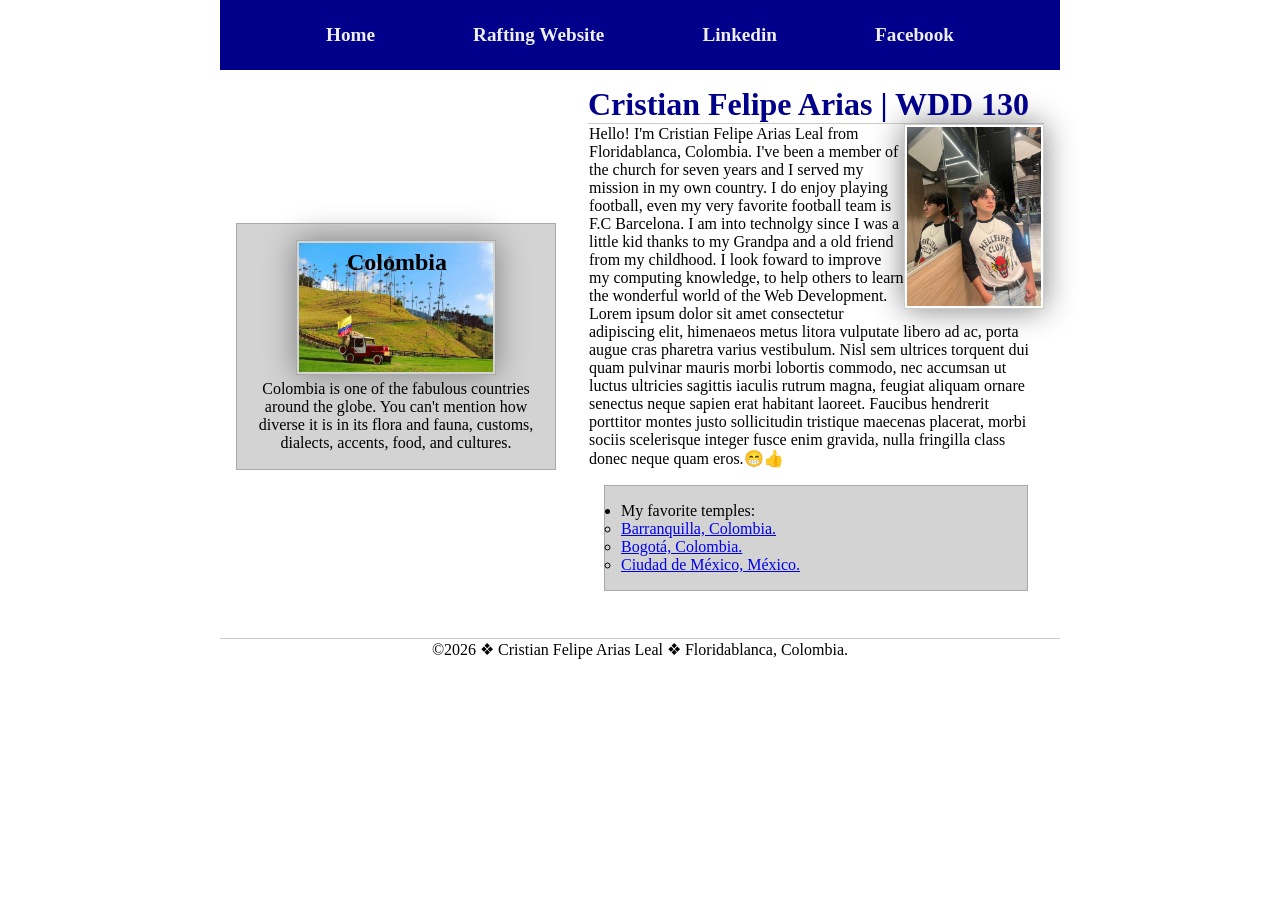
<file: index.html>
<!DOCTYPE html>
<html lang="en">

<head>
    <meta charset="UTF-8">
    <meta name="viewport" content="width=device-width, initial-scale=1.0">
    <title>Cristian Felipe Arias | WDD 130</title>
    <meta name="description"
      content="I am Cristian Felipe Arias, a WDD 130 student introducing myself, my interests, and my journey in web development">
    <meta name="author" content="Cristian Felipe Arias">
    <link rel="stylesheet" href="styles/styles.css">
</head>

<body>
    <header>
        <nav>
            <a href="#">Home</a>
            <a href="wwr/">Rafting Website</a>
            <a href="https://www.linkedin.com/in/cristian-felipe-arias-leal-0963b12aa/"
              target="_blank">Linkedin</a>
            <a href="https://www.facebook.com/christian.arias.leal/" target="_blank">Facebook</a>
        </nav>
    </header>

    <div class="grid">
        <main>
            <h1>Cristian Felipe Arias | WDD 130</h1>
            <img src="images/profile.jpg" alt="Me looking to the left" width="200">
            <p>Hello! I'm Cristian Felipe Arias Leal from Floridablanca, Colombia. I've been a
                member of
                the church
                for seven years and I served my mission in my own country. I do enjoy playing
                football,
                even
                my very favorite football team is F.C Barcelona. I am into technolgy since I was a
                little kid thanks to my Grandpa and a old friend from my childhood. I look foward to
                improve my computing knowledge, to help others to learn the wonderful world of the
                Web
                Development. Lorem ipsum dolor sit amet consectetur adipiscing elit, himenaeos metus
                litora vulputate libero ad
                ac, porta augue cras pharetra varius vestibulum. Nisl sem ultrices torquent dui quam
                pulvinar mauris
                morbi lobortis commodo, nec accumsan ut luctus ultricies sagittis iaculis rutrum
                magna,
                feugiat
                aliquam ornare senectus neque sapien erat habitant laoreet. Faucibus hendrerit
                porttitor
                montes
                justo sollicitudin tristique maecenas placerat, morbi sociis scelerisque integer
                fusce
                enim gravida,
                nulla fringilla class donec neque quam eros.😁👍</p>
            <ul class="box">
                <li>My favorite temples:
                    <ul>
                        <li><a href="https://churchofjesuschristtemples.org/barranquilla-colombia-temple/"
                              target="_blank">Barranquilla,
                                Colombia.</a>
                        </li>
                        <li><a href="https://churchofjesuschristtemples.org/bogota-colombia-temple/"
                              target="_blank">Bogotá,
                                Colombia.</a>
                        </li>
                        <li><a href="https://churchofjesuschristtemples.org/mexico-city-mexico-temple/"
                              target="_blank">Ciudad
                                de México, México.</a></li>
                    </ul>
                </li>
            </ul>
        </main>
        <aside class="box">
            <h2>Colombia</h2>
            <img src="images/valle-del-cocora.jpg"
              alt="A Colombian waving flag on a jeep at the cocora's valley.">
            <p>Colombia is one of the fabulous countries around the globe. You can't mention how
                diverse
                it is in its flora and fauna, customs, dialects, accents, food, and
                cultures. </p>
        </aside>
    </div>
    <footer>
        <p>&copy;2026 &#10070; Cristian Felipe Arias Leal &#10070; Floridablanca, Colombia.</p>
    </footer>
</body>

</html>
</file>
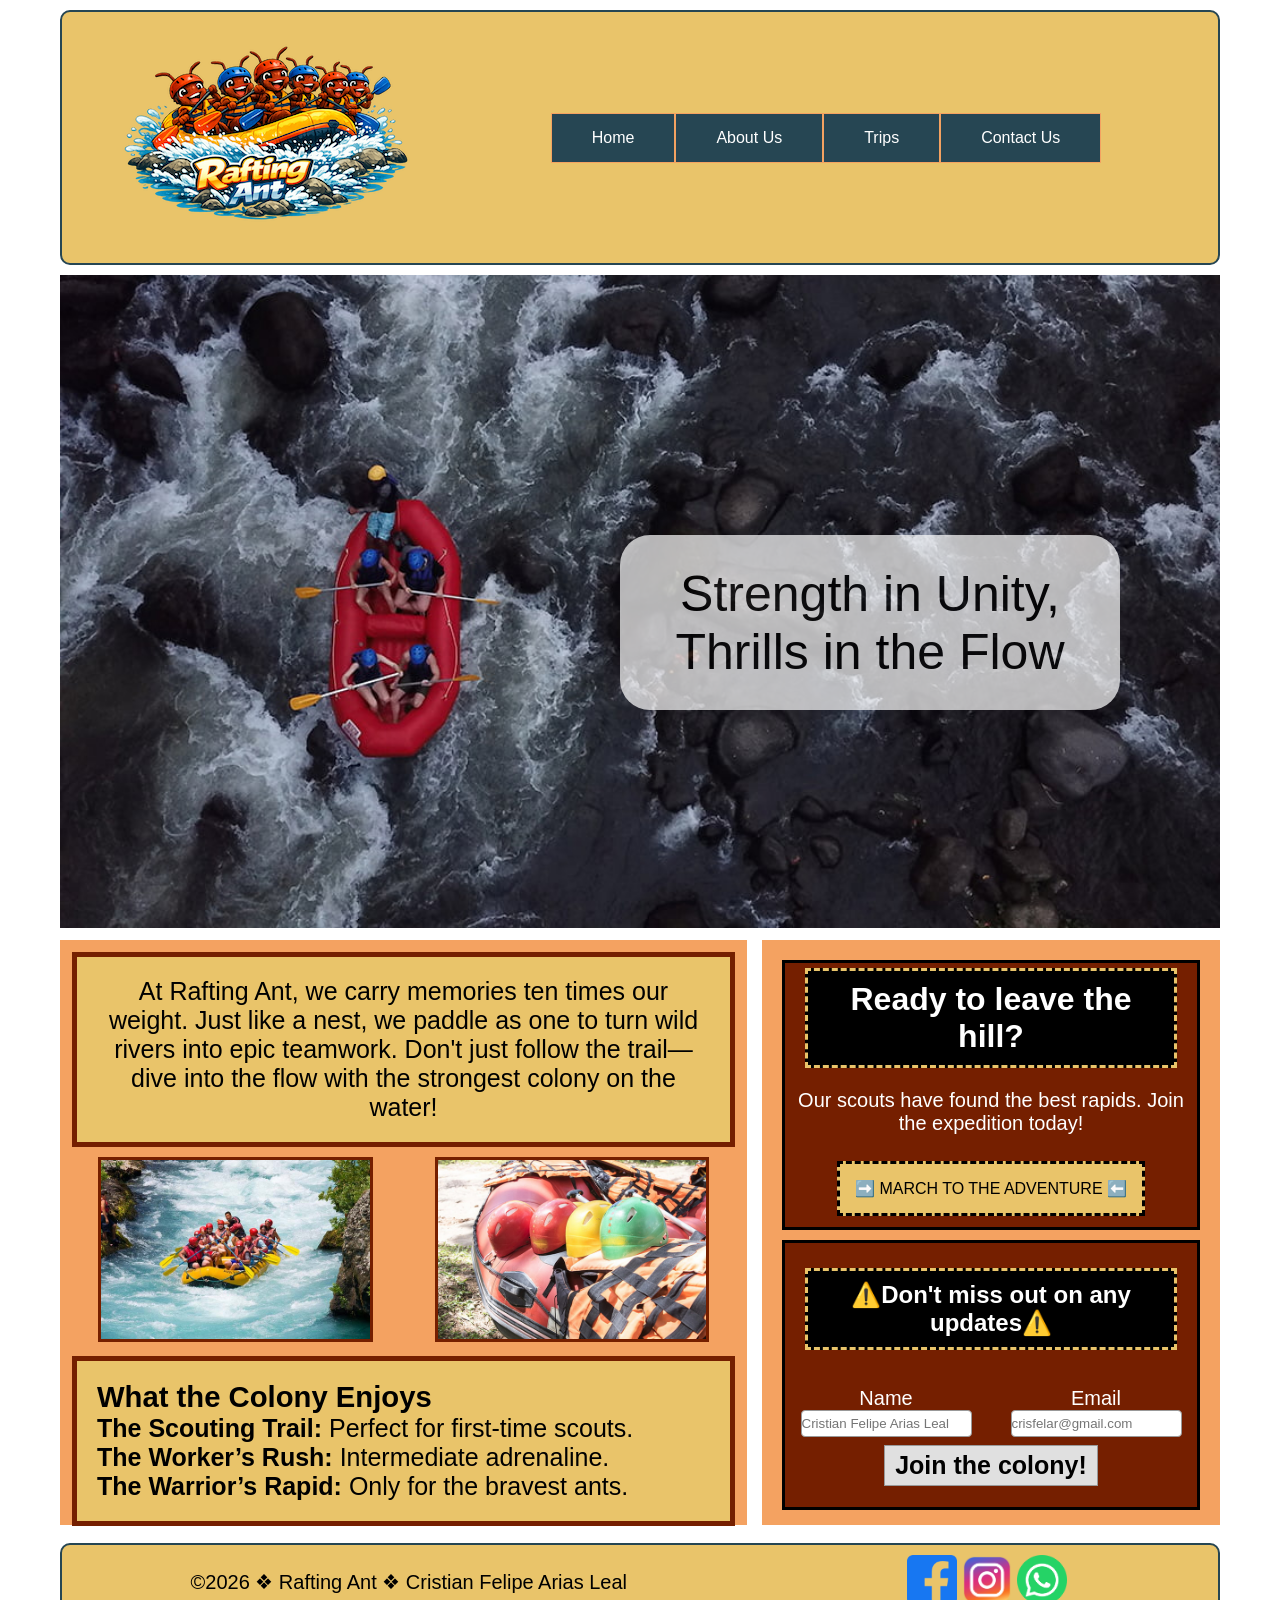
<file: wwr/index.html>
<!DOCTYPE html>
<html lang="en-US">

<head>
    <meta charset="UTF-8">
    <meta name="viewport" content="width=device-width, initial-scale=1">
    <title>Home</title>
    <meta name="description"
      content="On this page you will find the main sources and shortcuts to navigate about our website   ">
    <meta name="author" content="Cristian Felipe Arias Leal">
    <link rel="stylesheet" href="styles/rafting.css">
</head>

<body>
    <header class="grid">
        <img src="images/rafting-ants.png" alt="non-motorized watercraft over the word RAPIDS"
          class="image">
        <nav class="height">
            <ul class="flex">
                <li><a href="index.html">Home</a></li>
                <li><a href="about.html">About Us</a></li>
                <li><a href="trips.html">Trips</a></li>
                <li><a href="contact.html">Contact Us</a></li>
            </ul>
        </nav>
    </header>

    <main class="grid3">
        <div class="hero">
            <img src="images/index-home.jpg" alt="rafting over the rives">


            <p class="purpose">Strength in Unity, Thrills in the Flow</p>

        </div>

        <section class="grid-container">
            <div class="content">
                <div class="purpose-box">
                    <p>At Rafting Ant, we carry memories ten times our weight. Just like a nest, we
                        paddle
                        as one to turn
                        wild rivers into epic teamwork. Don't just follow the trail—dive into the
                        flow
                        with
                        the strongest
                        colony on the water!
                    </p>
                </div>

                <div class="image-box-1">
                    <img src="images/rafting-team.jpg" alt="Teamwork in the river">
                </div>

                <div class="image-box-2">
                    <img src="images/rafting-equipments.jpg" alt="Rafting equipments">
                </div>

                <div class="offerings-box">
                    <h3>What the Colony Enjoys</h3>
                    <ul>
                        <li><strong>The Scouting Trail:</strong> Perfect for first-time scouts.</li>
                        <li><strong>The Worker’s Rush:</strong> Intermediate adrenaline.</li>
                        <li><strong>The Warrior’s Rapid:</strong> Only for the bravest ants.</li>
                    </ul>
                </div>
            </div>
            <div class="news">
                <nav class="cta-container">
                    <h2>Ready to leave the hill?</h2>
                    <p>Our scouts have found the best rapids. Join the expedition today!</p>
                    <a href="trips.html" class="cta-button">➡️ MARCH TO THE ADVENTURE ⬅️</a>
                </nav>
                <div class="lay">
                    <h2>⚠️Don't miss out on any updates⚠️</h2>
                    <form>
                        <div>
                            <label for="fullname">Name</label>
                            <input type="text" id="fullname" name="fullname"
                              placeholder="Cristian Felipe Arias Leal" required>
                        </div>
                        <div>
                            <label for="useremail">Email</label>
                            <input type="email" id="useremail" name="useremail"
                              placeholder="crisfelar@gmail.com" required>
                        </div>
                        <div class="join">
                            <button type="submit">Join the colony!</button>
                        </div>
                    </form>
                </div>
            </div>
        </section>
    </main>
    <footer class="last">
        <p>&copy;2026 &#10070; Rafting Ant &#10070; Cristian Felipe Arias Leal</p>
        <nav class="socialmedia">
            <a href="https://www.facebook.com/" target="_blank"><img
                  src="images/facebook-square.png" alt="facebook logo" width="50"></a>
            <a href="https://www.instagram.com/" target="_blank"><img
                  src="images/instagram-square.png" alt="instagram logo" width="50"></a>
            <a href="https://api.whatsapp.com/" target="_blank"><img src="images/whatsapp.png"
                  alt="whatsapp logo" width="50"></a>
        </nav>
    </footer>
</body>

</html>
</file>
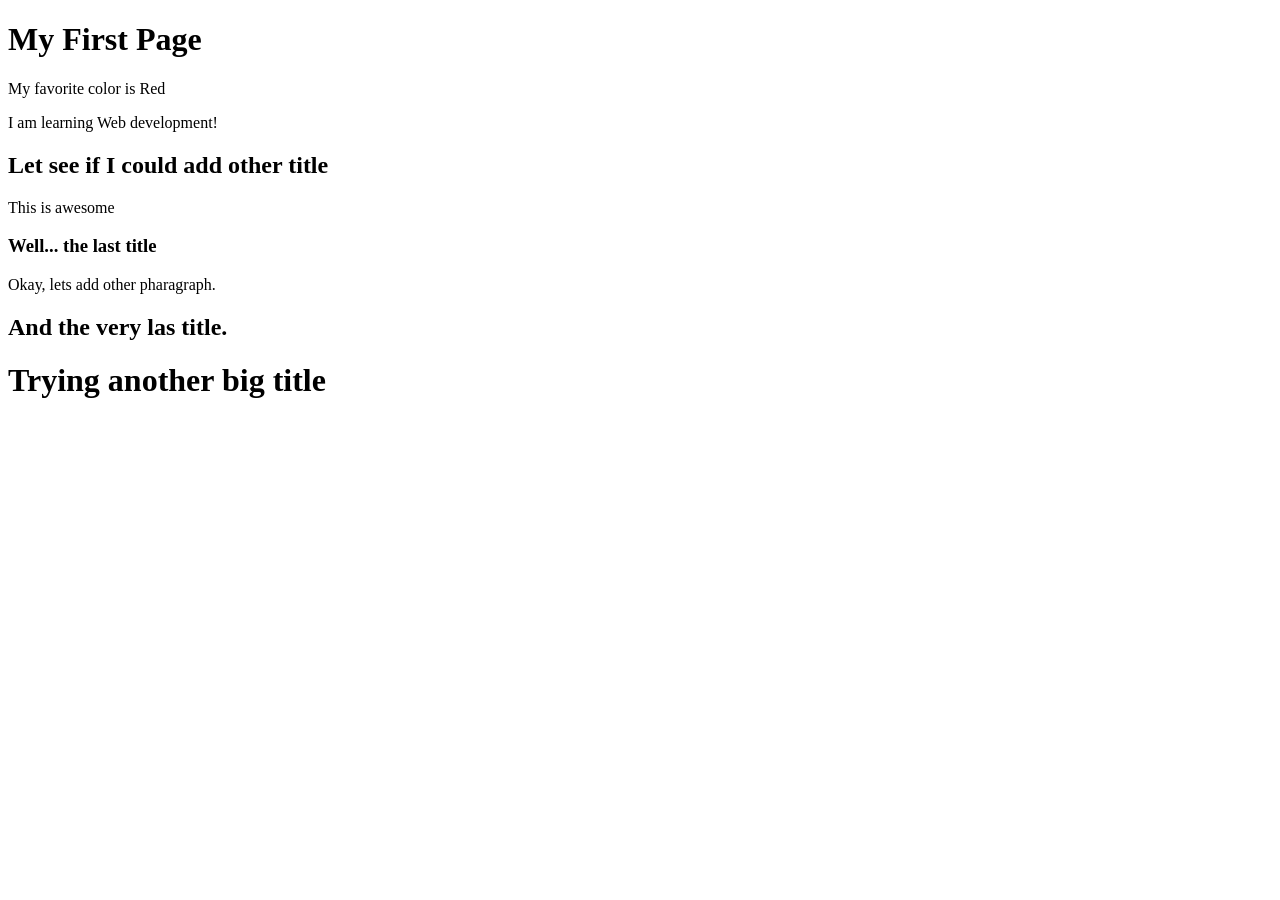
<file: week01/first-page.html>
<!DOCTYPE html>
<html lang="en">

<head>
    <meta charset="UTF-8">
    <meta name="viewport" content="width=device-width, initial-scale=1.0">
    <title>My First Page</title>
</head>

<body>
    <h1>My First Page</h1>
    <p>My favorite color is Red</p>
    <p>I am learning Web development!</p>
    <h2>Let see if I could add other title</h2>
    <p>This is awesome</p>
    <h3>Well... the last title</h3>
    <p>Okay, lets add other pharagraph.</p>
    <h2>And the very las title.</h2>
    <h1>Trying another big title</h1>
</body>

</html>
</file>
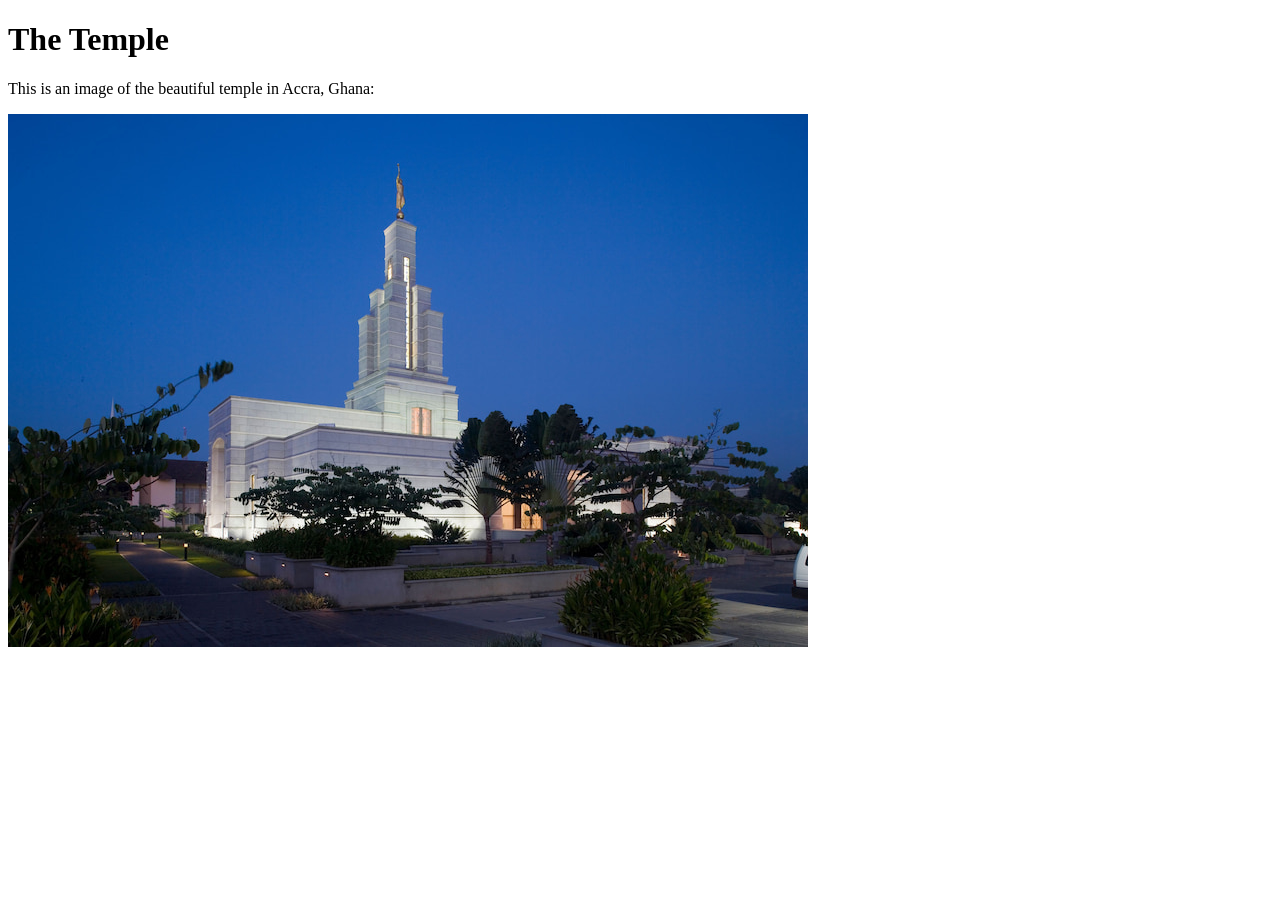
<file: week01/images-solution.html>
<!DOCTYPE html>
<html lang="en">
<head>
    <meta charset="UTF-8">
    <meta name="viewport" content="width=device-width, initial-scale=1.0">
    <title>Temple Image</title>
</head>
<body>
    <h1>The Temple</h1>
    <p>This is an image of the beautiful temple in Accra, Ghana:</p>
    <img src="images/temple-small.jpg" alt="The Accra Ghana Temple">
    
</body>
</html>
</file>
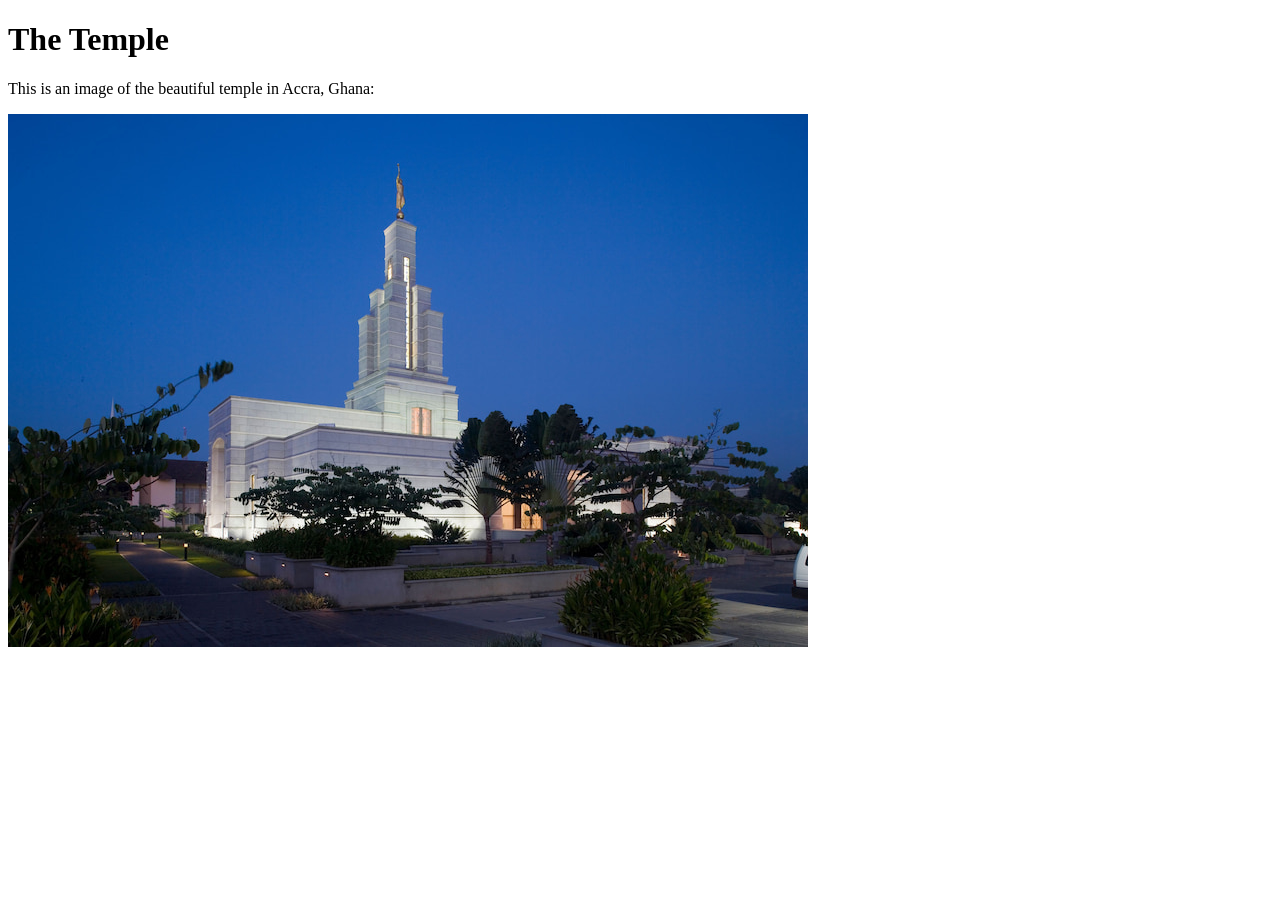
<file: week01/images.html>
<!DOCTYPE html>
<html lang="en">

<head>
    <meta charset="UTF-8">
    <meta name="viewport" content="width=device-width, initial-scale=1.0">
    <title>Temple Image</title>
</head>

<body>
    <h1>The Temple</h1>
    <p>This is an image of the beautiful temple in Accra, Ghana:</p>
    <img src="images/temple-small.jpg" alt="The Accra Ghana Temple">

</body>

</html>
</file>
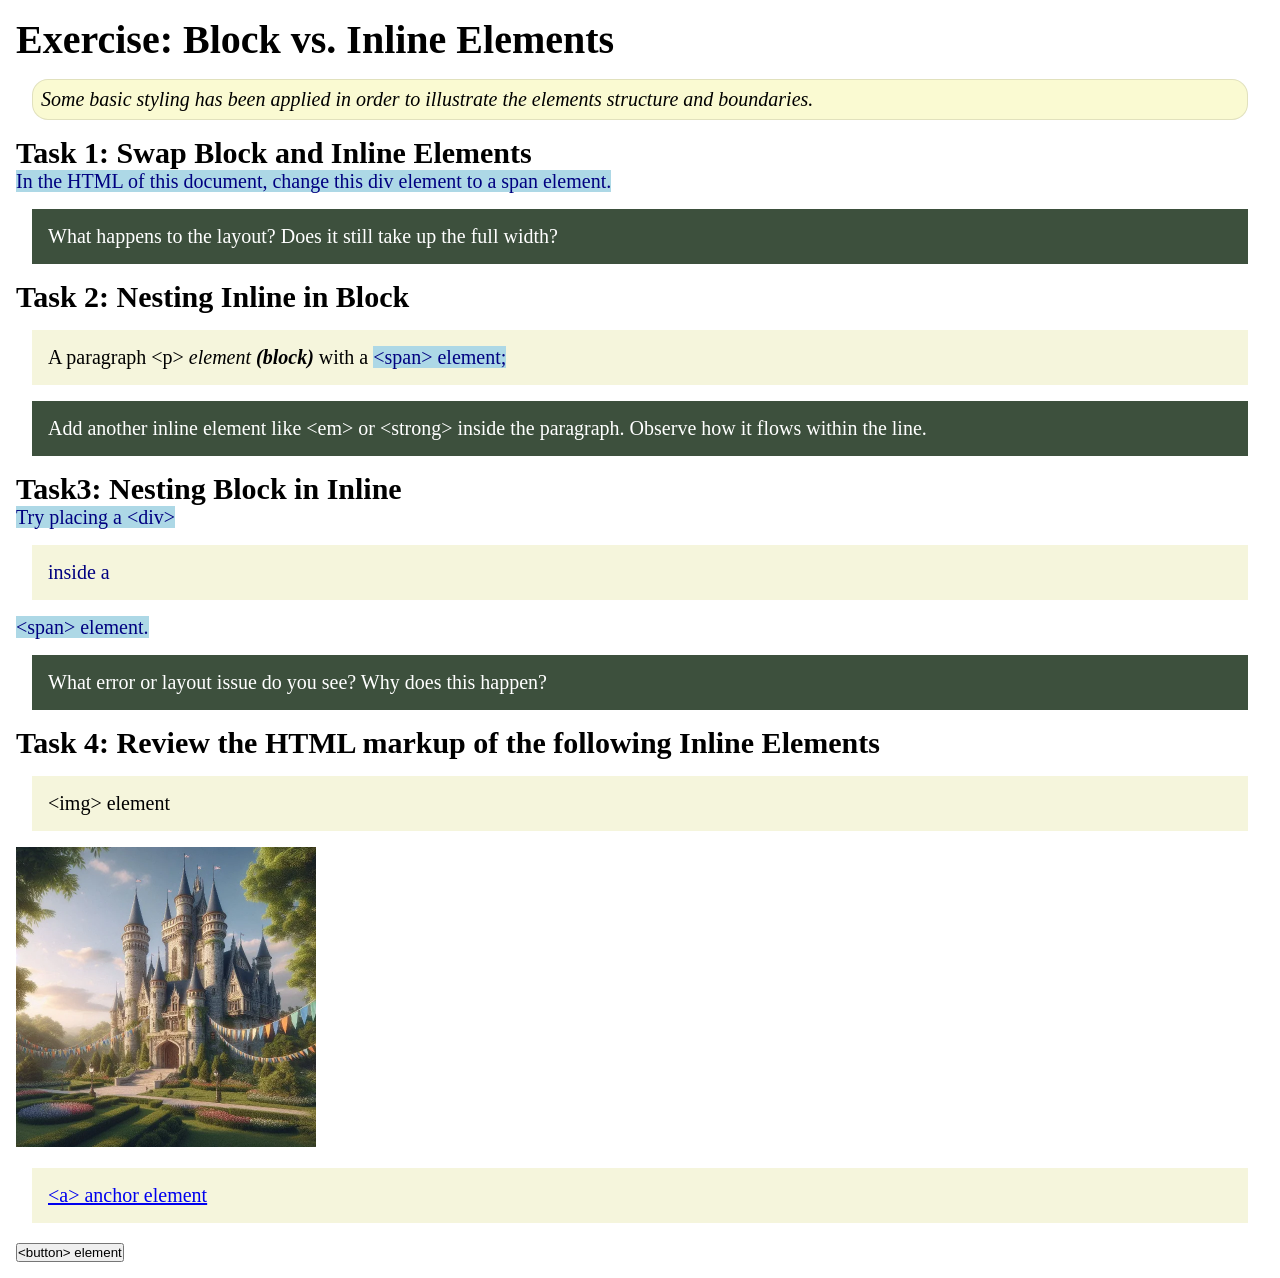
<file: week02/block-vs-inline.html>
<!DOCTYPE html>
<html lang="en">

<head>
    <meta charset="UTF-8">
    <meta name="viewport" content="width=device-width, initial-scale=1.0">
    <title>Exercise: Block vs. Inline Elements</title>
    <link rel="stylesheet" href="styles/block-vs-inline.css">
</head>
<!--hola-->

<body>
    <main>
        <h1>Exercise: Block vs. Inline Elements</h1>
        <p class="note">Some basic styling has been applied in order to illustrate the elements
            structure and
            boundaries.</p>

        <h2>Task 1: Swap Block and Inline Elements</h2>
        <span>In the HTML of this document, change this div element to a span element.</span>

        <p class="question">What happens to the layout? Does it still take up the full width?</p>

        <h2>Task 2: Nesting Inline in Block</h2>
        <p>A paragraph &lt;p&gt; <em>element <strong>(block)</strong></em> with a <span>&lt;span&gt;
                element;</span>
        </p>
        <p class="question">Add another inline element like &lt;em&gt; or &lt;strong&gt; inside the
            paragraph. Observe
            how it flows within the line.</p>

        <h2>Task3: Nesting Block in Inline</h2>
        <span>Try placing a &lt;div&gt; <div>inside a</div> &lt;span&gt; element.</span>
        <p class="question">What error or layout issue do you see? Why does this happen?</p>


        <h2>Task 4: Review the HTML markup of the following Inline Elements</h2>
        <div>&lt;img&gt; element</div>
        <img src="images/castle.webp" alt="placeholder image (images are inline)" width="300"
          height="300">
        <p><a href="https://churchofjesuschrist.org">&lt;a&gt; anchor element</a></p>
        <button type="button">&lt;button&gt; element</button>
    </main>
</body>

</html>
</file>
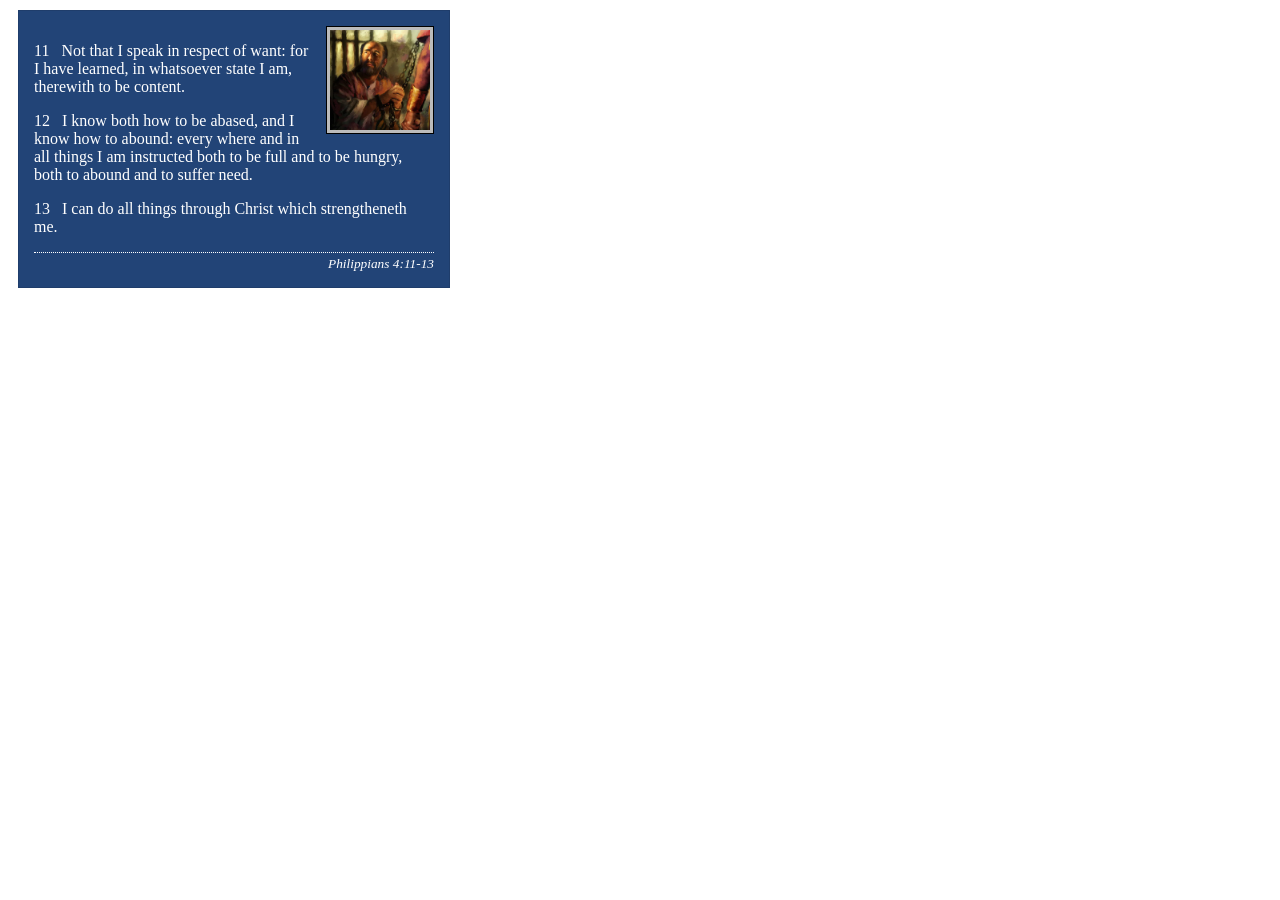
<file: week02/box-model-solution.html>
<!DOCTYPE html>
<html lang="en">
<head>
    <meta charset="UTF-8">
    <meta name="viewport" content="width=device-width, initial-scale=1.0">
    <title>Box Model Activity</title>
    <link rel="stylesheet" href="styles/box-model-solution.css">
</head>
<body>
    <main>
        <div class="callout">
            <img src="images/apostle-paul-imprisoned.webp" alt="Paul the Apostle - Imprisoned in Rome" width="200" height="200">
            <blockquote>
                <p>11 &nbsp; Not that I speak in respect of want: for I have learned, in whatsoever state I am, therewith to be content.</p>
                <p>12 &nbsp; I know both how to be abased, and I know how to abound: every where and in all things I am instructed both to be full and to be hungry, both to abound and to suffer need.</p>
                <p>13 &nbsp; I can do all things through Christ which strengtheneth me.</p>
            </blockquote>
            <cite>Philippians 4:11-13</cite>
        </div>
    </main>
</body>
</html>
</file>
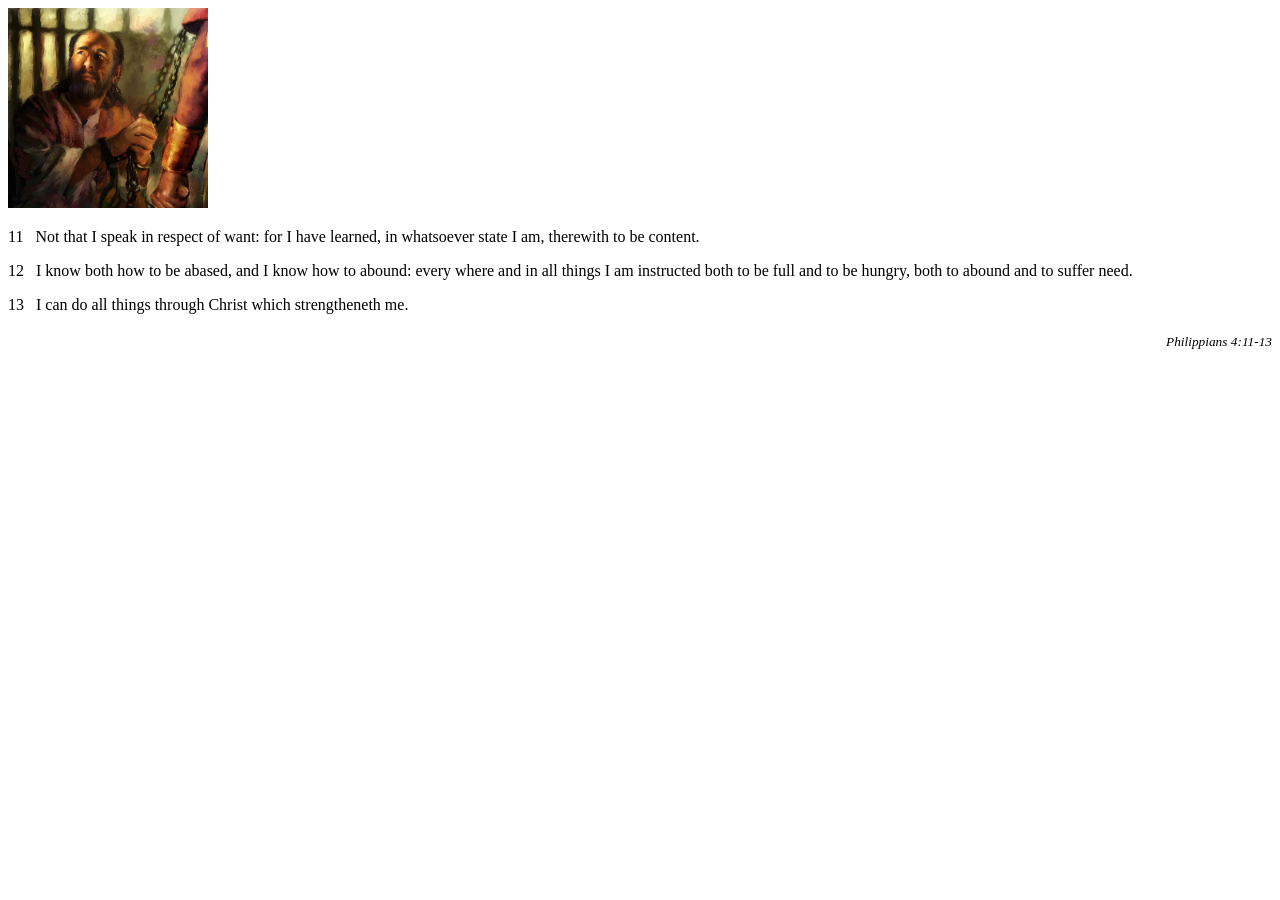
<file: week02/box-model.html>
<!DOCTYPE html>
<html lang="en">

<head>
    <meta charset="UTF-8">
    <meta name="viewport" content="width=device-width, initial-scale=1.0">
    <title>Box Model Activity</title>
    <link rel="stylesheet" href="styles/box-model.css">
</head>

<body>
    <main>
        <div class="callout">
            <img src="images/apostle-paul-imprisoned.webp"
              alt="Paul the Apostle - Imprisoned in Rome" width="200" height="200">
            <blockquote>
                <p>11 &nbsp; Not that I speak in respect of want: for I have learned, in whatsoever
                    state I am, therewith to be content.</p>
                <p>12 &nbsp; I know both how to be abased, and I know how to abound: every where and
                    in all things I am instructed both to be full and to be hungry, both to abound
                    and to suffer need.</p>
                <p>13 &nbsp; I can do all things through Christ which strengtheneth me.</p>
            </blockquote>
            <cite>Philippians 4:11-13</cite>
        </div>
    </main>
</body>

</html>
</file>
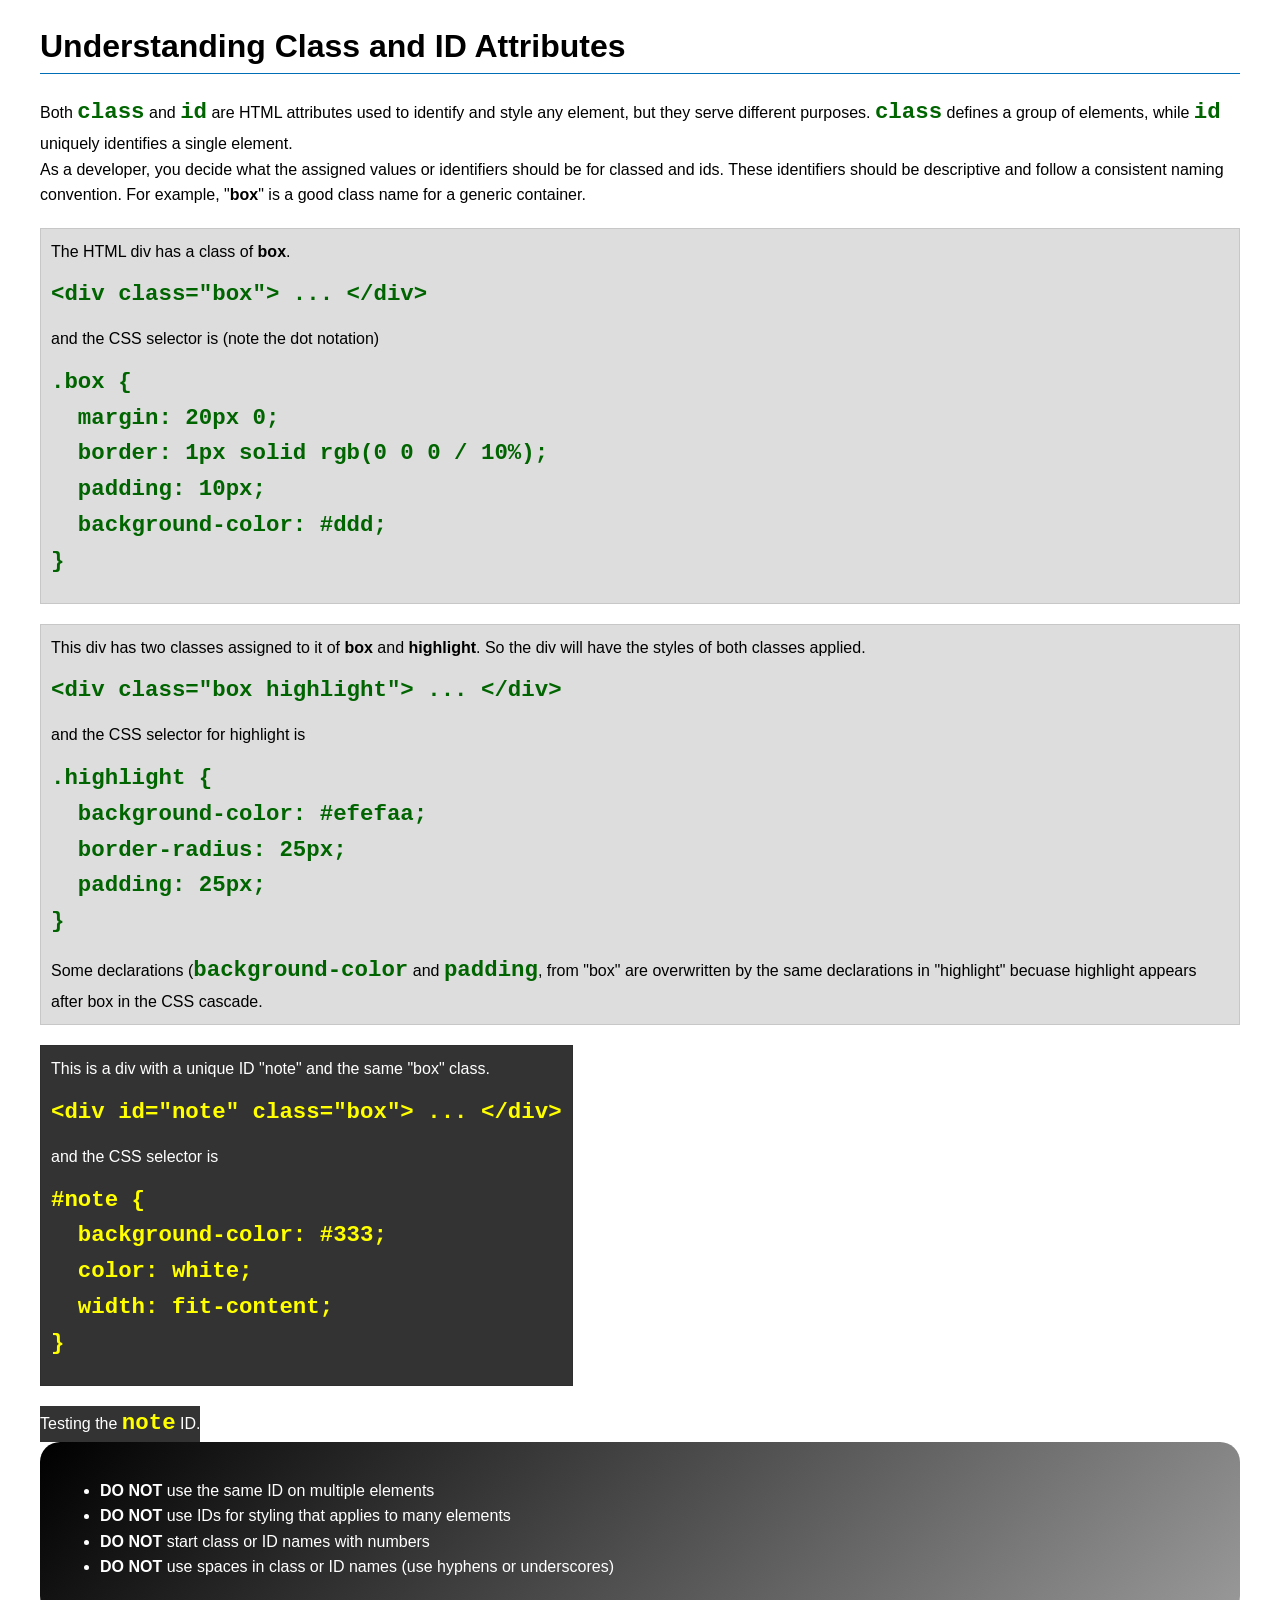
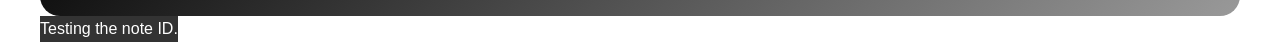
<file: week03/class-and-id.html>
<!DOCTYPE html>
<html lang="en">

<head>
    <meta charset="UTF-8">
    <meta name="viewport" content="width=device-width, initial-scale=1.0">
    <title>Class vs ID Attributes</title>
    <link rel="stylesheet" href="styles/class-and-id.css">
</head>

<body>
    <h1>Understanding Class and ID Attributes</h1>
    <p>Both <code>class</code> and <code>id</code> are HTML attributes used to identify and style
        any element, but they
        serve different purposes. <code>class</code> defines a group of elements, while
        <code>id</code> uniquely
        identifies a single element.
    </p>
    <p>As a developer, you decide what the assigned values or identifiers should be for classed and
        ids. These
        identifiers should be
        descriptive and follow a consistent naming convention. For example, "<strong>box</strong>"
        is a good class name
        for a generic container.</p>
    <div class="box">
        <p>The HTML div has a class of <strong>box</strong>.</p>
        <pre><code class="html">&lt;div class="box"&gt; ... &lt;/div&gt;</code></pre>
        and the CSS selector is (note the dot notation)
        <pre><code class="css">.box {
  margin: 20px 0;
  border: 1px solid rgb(0 0 0 / 10%);
  padding: 10px;
  background-color: #ddd; 
}</code></pre>
    </div>

    <div class="box">
        <p>This div has two classes assigned to it of <strong>box</strong> and
            <strong>highlight</strong>. So the div
            will have the styles of both classes applied.
        </p>
        <pre><code class="html">&lt;div class="box highlight"&gt; ... &lt;/div&gt;</code></pre>
        and the CSS selector for highlight is
        <pre><code class="css">.highlight {
  background-color: #efefaa;
  border-radius: 25px;
  padding: 25px;
}</code></pre>
        <p>Some declarations (<code>background-color</code> and <code>padding</code>, from "box" are
            overwritten by the same declarations in "highlight" becuase highlight appears after box
            in the CSS cascade.</p>
    </div>

    <div id="note" class="box">
        <p>This is a div with a unique ID "note" and the same "box" class.</p>
        <pre><code class="html">&lt;div id="note" class="box"&gt; ... &lt;/div&gt;</code></pre>
        and the CSS selector is
        <pre><code class="css">#note {
  background-color: #333;
  color: white;
  width: fit-content;
}</code></pre>
    </div>

    <div id="note">
        <p>Testing the <code>note</code> ID.</p>
    </div>

    <section id="best-practice">
        <ul>
            <li><strong>DO NOT</strong> use the same ID on multiple elements</li>
            <li><strong>DO NOT</strong> use IDs for styling that applies to many elements</li>
            <li><strong>DO NOT</strong> start class or ID names with numbers</li>
            <li><strong>DO NOT</strong> use spaces in class or ID names (use hyphens or underscores)
            </li>
        </ul>
    </section>

    <div id="note">
        <p>Testing the note ID.</p>
    </div>

</body>

</html>
</file>
<file: styles/styles.css>
* {
    margin: 0;
    padding: 0;
    box-sizing: border-box;
}

:root {
    --first-color: darkblue;
    --second-color: #eee;
    --general-border: 1px solid rgb(0 0 0 / 0.2);
    /* 1️⃣ */
    --centering: center;
}

header,
.grid,
footer {
    max-width: 840px;
    margin: 0 auto;
}

nav {
    background-color: var(--first-color);
    padding: 1rem;
    display: flex;
    align-items: center;
    justify-content: space-evenly;
}

nav a {
    color: var(--second-color);
    display: block;
    padding: 0.5rem;
    text-decoration: none;
    font-size: 1.2rem;
    font-weight: 700;
    color: var(--second-color);

}

h1 {
    color: var(--first-color);
    border-bottom: var(--general-border);
}

img {
    width: 150px;
    height: auto;
    border: var(--general-border);
    padding: 2px;
    box-shadow: 0 0 30px gray;
}

main img {
    width: 140px;
    height: auto;
    float: right;
}

main {
    grid-column: 2/3;
    margin: 1rem;
}

aside {
    width: 20rem;
    position: relative;
    text-align: var(--centering);
    grid-column: 1/2;
    grid-row: 1/2;
}

aside img {
    width: 200px;
    height: auto;
}

aside h2 {
    position: absolute;
    top: 25px;
    left: 110px;
}

p {
    padding: 1px;
}

footer {
    margin-top: 15px;
    border-top: var(--general-border);
    text-align: var(--centering);
}

/* Class Selectors */

.box {
    margin: 1rem;
    border: var(--general-border);
    padding: 1rem;
    background-color: lightgrey;
    color: #000;
}

.grid {
    display: grid;
    align-items: center;
}
</file>
<file: wwr/styles/rafting.css>
:root {
    --primary-color: #090085;
    --secondary-color: #f4a261;
    --third-color: #751F00;
    --accent1-color: #264653;
    --accent2-color: #e9c46a;
    --white-color: #fff;
    --black-color: #000;
    --color: #222222;
    --heading-font: "Times New Roman", "Georgia", serif;
    --body-font: 'Franklin Gothic Medium', 'Arial Narrow', Arial, sans-serif;
}

* {
    margin: 0;
    padding: 0;
    box-sizing: border-box;
}

body {
    font-family: var(--body-font);
    color: var(--accent1-color);
    margin: auto 60px;
    padding: 0;
}

header,
main,
footer {
    max-width: none;
    margin: 0 auto;
}

h1,
h2 {
    font-family: var(--body-font);
    color: var(--primary-color);

}

p,
section,
article,
h1 {
    display: grid;
    place-items: center;
    padding: 8px;
}

.hero {
    position: relative;
    max-width: 1200px;
    margin: 0 auto;

}

.hero img {
    display: block;
    width: 100%;
    height: auto;
    margin-top: 10px;
    margin-bottom: 5px;

}

.socialmedia a {
    text-decoration: none;
}

.hero h1 {
    position: absolute;
    top: 20px;
    width: 100%;
    padding: 16px;
    text-align: center;
    opacity: 0.7;
    background-color: var(--accent1-color);
    color: var(--white-color);
}

.hero article {
    display: flex;
    align-items: center;
    justify-content: space-between;
    border: 1px solid var(--secondary-color);
    background-color: var(--accent2-color);
    padding: 15px;
    margin: 100px;
    text-align: center;
    position: absolute;
    top: 25%;
    gap: 20px;
    opacity: 0.9;

}

.hero article img {
    float: right;
    width: 180px;
    height: auto;
    margin-left: auto;

}

.tone {
    flex: 1;
    font-size: 20px;
    margin: 0;
    padding: 10px 15px 8px;
    color: var(--black-color);
}

.grid {
    display: grid;
    grid-template-columns: 1fr 2fr;
    align-items: center;
    background-color: var(--accent2-color);
    margin: 10px auto 0;
    padding: 20px;
    border: 2px solid var(--accent1-color);
    border-radius: 10px;
    max-width: 1200px;
}

.grid3 {
    margin: 10px auto;
}

.flex {
    display: flex;
    justify-content: center;
    align-items: center;
    gap: 0;
}

.height ul {
    display: flex;
    align-items: center;
    justify-content: center;
}

ul {
    list-style: none;
    margin: 0;
    padding: 0;
}

.image {
    width: auto;
    height: auto;
    justify-self: center;
    align-self: center;
}

.flex a {
    display: flex;
    justify-self: center;
    align-self: center;
    text-decoration: none;
    color: var(--white-color);
    padding: 15px 40px;
    border: 1px solid var(--secondary-color);
    background-color: var(--accent1-color);
}

/* article 2*/

.sec {
    display: grid;
    grid-template-columns: 2fr 1fr 2fr;
    background-color: var(--secondary-color);
    border: 2px solid var(--accent1-color);
    border-radius: 10px;
    max-width: 1200px;
    margin: 10px auto;

}

.navu {
    display: grid;
    grid-template-rows: 10% 90%;
}

.sec1 {
    display: flex;
    justify-content: center;
}

.navuimg {
    display: flex;
    justify-self: center;
    width: 250px;
    margin: 15px;
    border: solid 2px var(--black-color);
}

.sec2,
.sec3 {
    display: grid;
    place-items: center;
    text-align: center;
}

/* section */

.raft {
    display: grid;
    grid-template-rows: 10% 90%;
    background-color: var(--secondary-color);
    margin: 0 auto;
    border: 2px solid var(--accent1-color);
    border-radius: 10px;
    max-width: 1200px;
}

.raft h2 {
    display: flex;
    justify-content: center;
    margin: 5px;
}

.chef {
    display: flex;
    justify-self: center;
    gap: 13px;
    margin: 20px;
    border: 2px solid var(--primary-color);
    padding: 5px;
    border-radius: 10px;
}

.chef2 {
    display: flex;
    justify-self: center;
    gap: 160px;
    margin: 20px;
    border: 2px solid var(--primary-color);
    padding: 5px;
    border-radius: 10px;
}

.chef img {
    width: 150px;
    height: 140px;
    border: 1px solid var(--primary-color);
    border-radius: 5px;
}

figcaption {
    background-color: var(--color);
    color: var(--white-color);
    font: italic smaller sans-serif;
    padding: 3px;
    text-align: center;
    border-radius: 3px;
}

.chef2 figcaption {
    background-color: var(--color);
    color: var(--white-color);
    font: italic smaller sans-serif;
    padding: 3px;
    text-align: center;
    border-radius: 3px;
}

/* footer */

.last {
    display: grid;
    grid-template-columns: 3fr 2fr;
    background-color: var(--accent2-color);
    margin: 10px auto;
    border: 2px solid var(--accent1-color);
    border-radius: 10px;
    width: 100%;
    max-width: 1200px;
    place-items: center;
}

.socialmedia {
    display: flex;
    justify-content: flex-end;
    gap: 5px;
    margin: 10px;
}

.last p {
    display: flex;
    justify-content: end;
    color: var(--black-color);
    font-size: 20px;
}

.contact-container {
    display: grid;
    grid-template-columns: 1fr 1fr;
    grid-template-rows: 0.2fr 1fr 0.5fr;
    gap: 20px;
    max-width: 1200px;
    margin: 0 auto;
    align-items: start;
}

.first {
    grid-column: 1/3;
    grid-row: 1/2;
}

.contact2 {
    grid-column: 1/3;
    grid-row: 3/4;
    width: 100%;
}

.map-container {
    width: 100%;
    height: auto;
    border: 1px solid #ccc;
}

.message-row label {
    display: block;
    margin-bottom: 5px;
}

.message-row textarea {
    width: 100%;
    height: 100px;
}

input[type="text"],
input[type="email"],
textarea {
    padding: 8px;
    border: 1px solid #999;
    border-radius: 4px;
}

.radio-group {
    display: grid;
    grid-template-columns: 100%;
    grid-template-rows: 1fr 1fr 1fr;

}

.label1 {
    grid-column: 1/3;
    grid-row: 1/2;
}

.label2 {
    grid-column: 1/3;
    grid-row: 2/3;
}

.label3 {
    grid-column: 1/3;
    grid-row: 3/4;
}

.radio-group label {
    display: block;
    margin: 5px 0;
    font-weight: normal;
}

.form-item {
    display: grid;
    grid-template-columns: 100px 1fr;
    align-items: center;
    margin-bottom: 15px;
}

.contact-form {
    grid-column: 2/3;
    grid-row: 2/3;
}

.grid-row1 {
    display: grid;
    grid-template-columns: 120px 1fr 90px;
    align-items: center;
    margin: 0 0 18px;
}

.grid-row {
    display: grid;
    grid-template-columns: 120px 1fr 90px;
    align-items: center;
    margin: 18px 0;
}

.message-row {
    display: grid;
    grid-template-rows: 18px 1fr;
    grid-template-columns: 1fr 1fr 90px;
    margin: 18px 0;
}

.message1 {
    grid-column: 1/3;
    grid-row: 1/2;
}

.message2 {
    grid-column: 1/3;
    grid-row: 2/3;
}

.newsletter {
    display: grid;
    grid-template-columns: 30px 1fr 90px;
    margin: 18px 0;
}

.submit {
    margin: 0;
}

.message-group {
    display: block;
}

.message-group textarea {
    width: 100%;
    margin-top: 5px;
}

input[type="checkbox"] {
    margin-right: 10px;
}

input[type="email"] {
    margin-right: 0;
}

.butt {
    width: 100%;
    margin: 0 auto;
    padding: 10px;
    background-color: #e0e0e0;
    border: 1px solid #999;
    font-weight: bold;
    cursor: pointer;
}

.large {
    display: grid;
    grid-template-columns: 1fr 90px;
}

.butt:hover {
    background-color: #d0d0d0;
}

.purpose {
    display: flex;
    justify-content: center;
    align-items: center;
    text-align: center;
    position: absolute;
    top: 260px;
    right: 100px;
    width: 500px;
    height: 175px;
    background-color: var(--white-color);
    padding: 10px;
    font-size: 50px;
    color: var(--black-color);
    opacity: 70%;
    border-radius: 30px;

}

.grid-container {
    display: grid;
    grid-template-columns: 3fr 2fr;
    gap: 15px;
    margin: 0 auto 10px;
    max-width: 1200px;
    padding: 0;
    place-items: center;
    height: 600px;
}

.content {
    display: grid;
    grid-template-columns: 1fr 1fr;
    grid-template-rows: 1fr 1fr 1fr;
    gap: 10px;
    background-color: var(--secondary-color);
    width: 100%;
    padding: 12px;
    margin: 0;
    place-items: center;
    height: 585px;
}

.purpose-box {
    grid-column: 1/3;
    grid-row: 1/2;
    display: flex;
    justify-content: center;
    align-items: center;
    background-color: var(--accent2-color);
}

.purpose-box p {
    padding: 0;
    text-align: center;
    font-size: 25px;
    color: var(--black-color);
    border: 5px solid var(--third-color);
    padding: 20px;
    height: 100%;
}

.image-box-1 {
    grid-column: 1/2;
    grid-row: 2/3;
}

.image-box-2 {
    grid-column: 2/3;
    grid-row: 2/3;
}

.image-box-1 img {
    height: 185px;
    width: 100%;
    border: 3px solid var(--third-color);
}

.image-box-2 img {
    height: 185px;
    width: 100%;
    border: 3px solid var(--third-color);
}

.offerings-box {
    grid-column: 1/3;
    grid-row: 3/4;
    font-size: 25px;
    color: var(--black-color);
    border: 5px solid var(--third-color);
    padding: 20px;
    width: 100%;
    height: 100%;
    background-color: var(--accent2-color);
}

.news {
    display: grid;
    grid-template-rows: 1fr 1fr;
    grid-template-columns: 1fr;
    gap: 10px;
    width: 100%;
    padding: 20px;
    margin: 0;
    place-items: center;
    height: 585px;
    background-color: var(--secondary-color);
}

.cta-container {
    display: grid;
    place-items: center;
    text-align: center;
    grid-template-columns: 1fr;
    grid-template-rows: 1fr 1fr 1fr;
    height: 270px;
    background-color: var(--third-color);
    border: 3px solid var(--black-color);
    width: 100%;
}

.cta-container h2 {
    background-color: var(--black-color);
    margin: 5px 20px;
    padding: 10px 20px;
    color: var(--white-color);
    border: 3px dashed var(--accent2-color);
    font-size: 32px;
}

.cta-container p {
    font-size: 20px;
    color: var(--white-color);
}

.cta-container a {
    background-color: var(--accent2-color);
    padding: 15px;
    color: var(--black-color);
    border: 3px dashed var(--black-color);
    text-decoration: none;
}

.lay {
    display: grid;
    place-items: center;
    text-align: center;
    grid-template-columns: 1fr;
    grid-template-rows: 1fr 1fr;
    height: 270px;
    background-color: var(--third-color);
    width: 100%;
    border: 3px solid var(--black-color);
}

.lay h2 {
    background-color: var(--black-color);
    margin: 0 20px;
    padding: 10px 20px;
    color: var(--white-color);
    border: 3px dashed var(--accent2-color);
}

.lay form {
    display: grid;
    grid-template-columns: 1fr 1fr;
    grid-template-rows: 1fr 1fr;
    width: 100%;
    color: var(--white-color);
    gap: 8px;
}

.lay form div {
    font-size: 20px;
}

.lay form div input {
    padding: 5px 0;
}

.join {
    grid-column: 1/3;
    place-items: center;
}

.join button {
    font-size: 25px;
    padding: 5px 10px;
    background-color: var(--secondary-color);
    background-color: #e0e0e0;
    border: 1px solid #999;
    font-weight: bold;
    cursor: pointer;
}

.join button:hover {
    background-color: #d0d0d0;
}

.go {
    position: absolute;
    top: 120px;
    right: 50px;
    width: 420px;
    height: 195px;
    background-color: var(--third-color);
    padding: 10px;
    opacity: 90%;
    border-radius: 30px;
}

.go p {
    text-align: center;
    font-size: 30px;
    color: var(--white-color);
}

.go a {
    display: flex;
    justify-content: space-around;
    text-align: center;
    background-color: var(--accent2-color);
    font-size: 30px;
    color: var(--black-color);
    padding: 5px 15px;
    text-decoration: none;
    margin: 0 110px;
    border: 2px dashed var(--black-color);
}

.trips {
    display: grid;
    grid-template-columns: 1fr 1fr;
    grid-template-rows: 1fr 1fr;
    gap: 10px;
    max-width: 1200px;
    margin: 0 auto;
}

.order {
    display: grid;
    grid-template-columns: 1fr 1fr;
    grid-template-rows: 2fr 1fr;
    border: 5px dashed var(--accent2-color);
    color: var(--white-color);
    border-radius: 10px;
}

.divage {
    grid-column: 1/2;
    grid-row: 1/2;
    margin: 12px;
    border: 3px solid var(--white-color);
}

.texto {
    grid-column: 2/3;
    grid-row: 1/3;
    padding: 10px;
}

.texto h2 {
    color: var(--black-color);
    text-align: center;
    padding: 9px;
    background-color: var(--accent2-color);
    border: 3px dashed var(--black-color);
    font-size: 33px;
}

.texto p {
    font-size: 21px;
    text-align: center;
    margin-top: 15px;
}

.times {
    grid-column: 1/2;
    grid-row: 2/3;
    padding: 7px;
    font-size: 18px;
}

.brown {
    background-color: var(--third-color);
}

.beige {
    background-color: var(--color);
}

.blue {
    background-color: var(--accent1-color);
}

table {
    border-collapse: collapse;
    border: 5px dashed var(--black-color);
    color: var(--black-color);
    height: 300px;
    width: 100%;
    letter-spacing: 1px;
}

th,
td {
    border: 5px dashed var(--black-color);
    padding: 8px 12px;
    text-align: center;
}

thead {
    background-color: var(--accent2-color);
}

tbody {
    color: var(--white-color);
}

.uno {
    background-color: var(--third-color);
}

.dos {
    background-color: var(--color);
}

.tres {
    background-color: var(--accent1-color);
}
</file>
<file: week02/styles/block-vs-inline.css>
* {
    margin: 0;
    padding: 0;
}

body {
    font-size: 20px;
    margin: 1rem;
}

p,
div {
    background-color: beige;
    margin: 1rem;
    padding: 1rem;
}

span {
    color: navy;
    background-color: lightblue;
}

code {
    margin: 0;
    padding: 0;
    color: green;
    font-size: 1.2rem;
}

.note {
    font-style: italic;
    background-color: lightgoldenrodyellow;
    border-radius: 1rem;
    border: 1px solid rgb(0 0 0 / 10%);
    margin: 1rem;
    padding: .5rem;
}

.question {
    background-color: #3d503d;
    color: #fff;
}
</file>
<file: week02/styles/box-model-solution.css>
.callout {
    max-width: 400px;
    margin: 10px;
    border: 1px solid rgba(0, 0, 0, .1);
    padding: 15px;
    background-color: #247;
    color: #fff;
}

.callout img {
    float: right;
    margin: 0 0 10px 15px;
    border: 1px solid #000;
    padding: 3px;
    background-color: #bbb;
    width: 100px;
    height: auto;

}

blockquote {
    margin: 0;
}

cite {
    display: block;
    border-top: 1px dotted #fff;
    padding-top: 3px;
    text-align: right;
    font-size: smaller;
}
</file>
<file: week02/styles/box-model.css>
.callout {}

.callout img {}

blockquote {
    margin: 0;
}

cite {
    display: block;
    border-top: 1px dotted #fff;
    padding-top: 3px;
    text-align: right;
    font-size: smaller;
}
</file>
<file: week03/styles/class-and-id.css>
body {
    font-family: Arial, sans-serif;
    line-height: 1.6;
    margin: 0;
    padding: 0 40px;
}

h1 {
    border-bottom: 1px solid rgb(0 110 182);
    padding-bottom: 0;
}

p {
    margin: 0;
}

code {
    color: darkgreen;
    font-weight: 700;
    font-size: 1.4rem;
}

/* Class examples - can be reused */

.box {
    margin: 20px 0;
    border: 1px solid rgb(0 0 0 / 10%);
    padding: 10px;
    background-color: #ddd;
    /* this is shorthand for #dddddd */
}

.highlight {
    background-color: #efefaa;
    border-radius: 25px;
    padding: 25px;
}

/* ID examples - should be unique */

#note {
    background-color: #333;
    color: white;
    width: fit-content;
}

#note code {
    color: yellow;
}

#best-practice {
    background: linear-gradient(135deg, #000 0%, #999 100%);
    color: white;
    border-radius: 20px;
    padding: 20px
}
</file>
